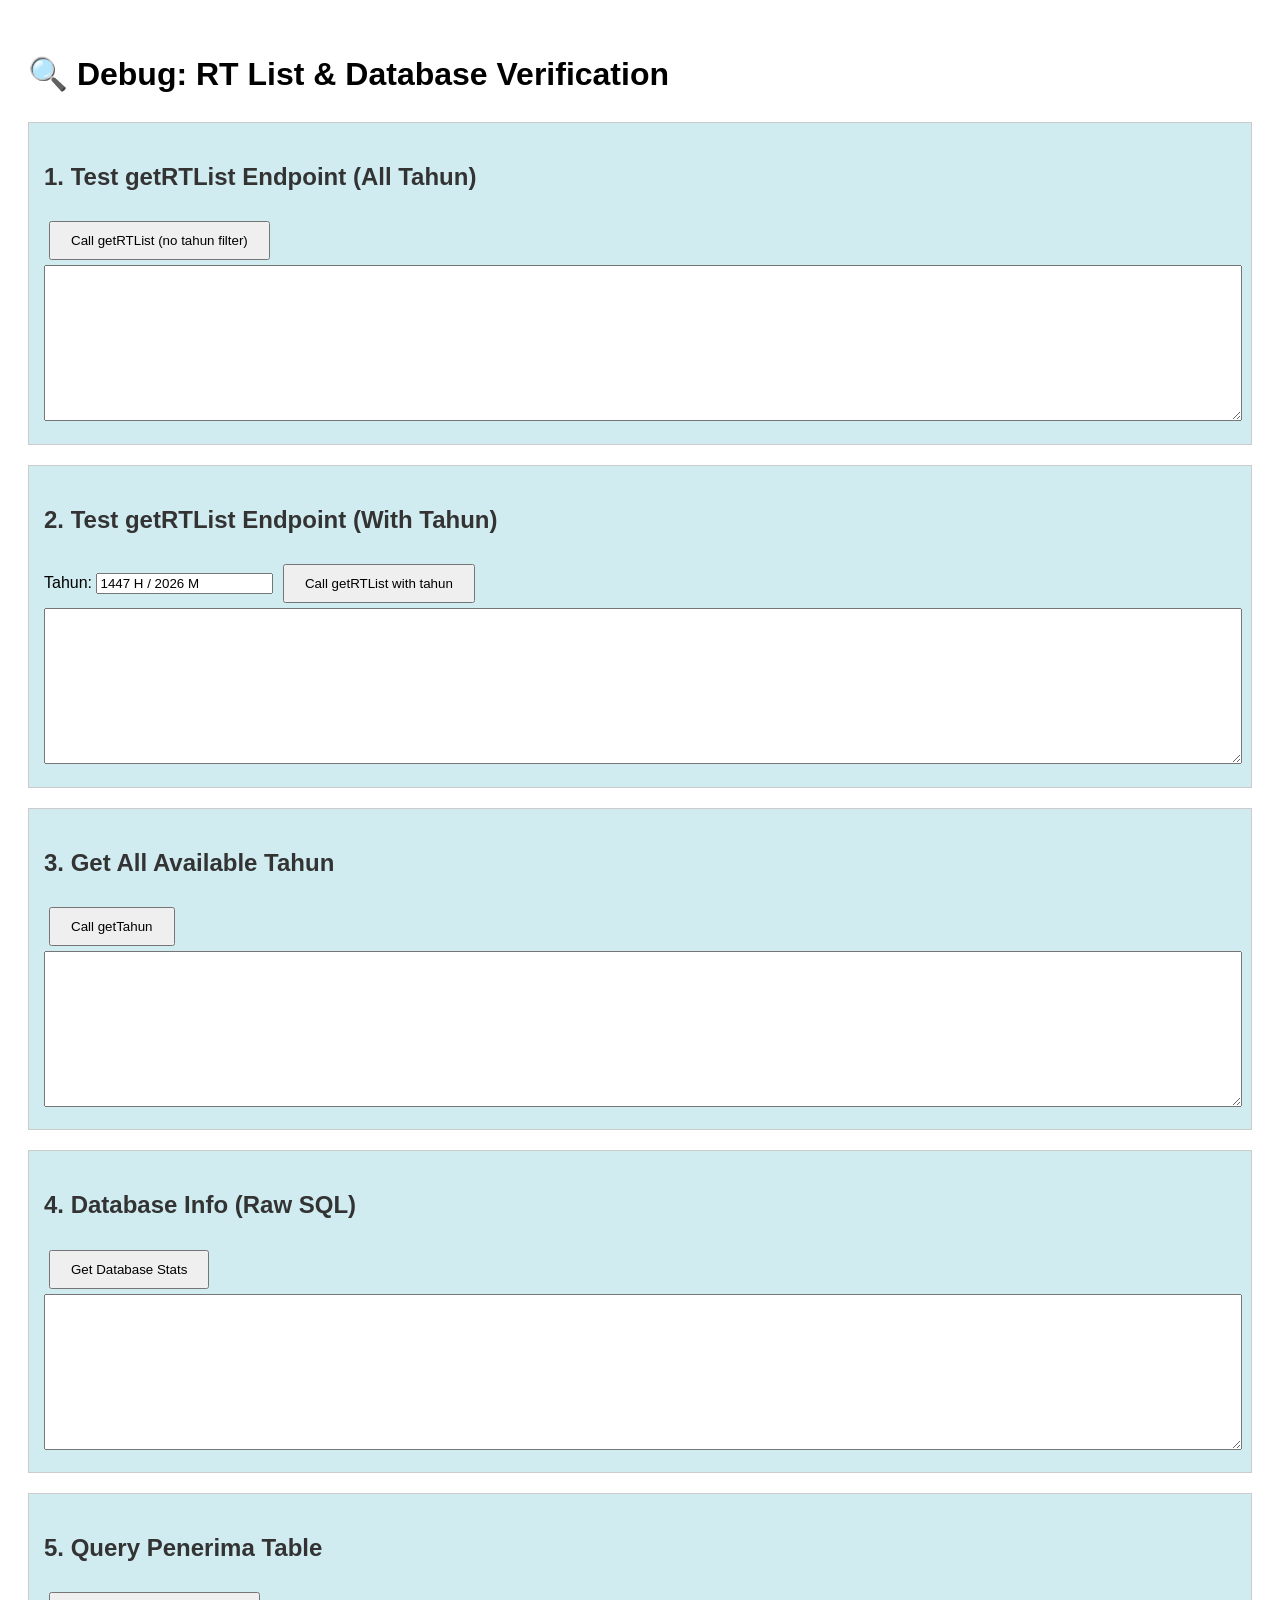
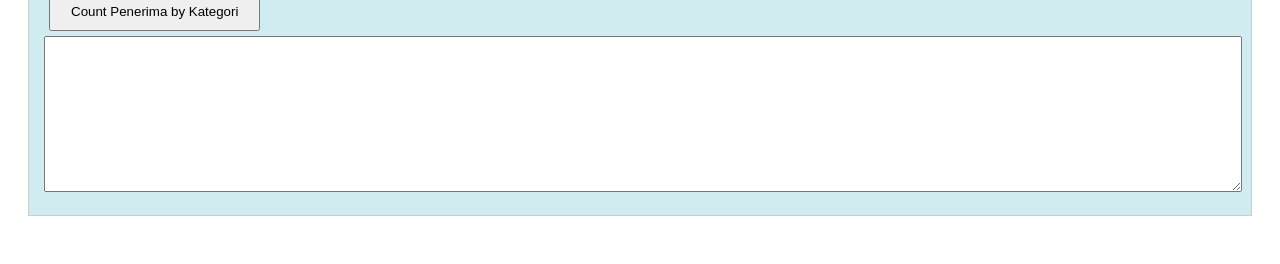
<file: OLD_BACKUP/debug_rt.html>
<!DOCTYPE html>
<html>
<head>
    <title>Debug RT List & Database</title>
    <style>
        body { font-family: Arial; padding: 20px; line-height: 1.6; }
        section { margin: 20px 0; border: 1px solid #ccc; padding: 15px; }
        textarea { width: 100%; height: 150px; font-size: 12px; }
        button { padding: 10px 20px; margin: 5px; cursor: pointer; }
        h2 { color: #333; }
        .success { background: #d4edda; }
        .error { background: #f8d7da; }
        .info { background: #d1ecf1; }
        pre { background: #f5f5f5; padding: 10px; overflow-x: auto; }
    </style>
</head>
<body>
    <h1>🔍 Debug: RT List & Database Verification</h1>
    
    <section class="info">
        <h2>1. Test getRTList Endpoint (All Tahun)</h2>
        <button onclick="testGetRTList()">Call getRTList (no tahun filter)</button>
        <textarea id="output1" readonly></textarea>
    </section>

    <section class="info">
        <h2>2. Test getRTList Endpoint (With Tahun)</h2>
        <label>Tahun: <input type="text" id="tahunInput" placeholder="1447 H / 2026 M"></label>
        <button onclick="testGetRTListWithTahun()">Call getRTList with tahun</button>
        <textarea id="output2" readonly></textarea>
    </section>

    <section class="info">
        <h2>3. Get All Available Tahun</h2>
        <button onclick="testGetTahun()">Call getTahun</button>
        <textarea id="output3" readonly></textarea>
    </section>

    <section class="info">
        <h2>4. Database Info (Raw SQL)</h2>
        <button onclick="testDatabaseInfo()">Get Database Stats</button>
        <textarea id="output4" readonly></textarea>
    </section>

    <section class="info">
        <h2>5. Query Penerima Table</h2>
        <button onclick="testPenerimaCount()">Count Penerima by Kategori</button>
        <textarea id="output5" readonly></textarea>
    </section>

    <script>
        const apiUrl = 'api.php';

        function log(id, message) {
            const textarea = document.getElementById(id);
            textarea.value += message + '\n';
            textarea.scrollTop = textarea.scrollHeight;
        }

        function clear(id) {
            document.getElementById(id).value = '';
        }

        async function testGetRTList() {
            clear('output1');
            log('output1', '⏳ Fetching...');
            try {
                const response = await fetch(`${apiUrl}?action=getRTList`);
                log('output1', `Response Status: ${response.status}`);
                const result = await response.json();
                log('output1', `Success: ${result.success}`);
                log('output1', `Data: ${JSON.stringify(result.data, null, 2)}`);
                if (result.data.length === 0) {
                    log('output1', '⚠️ WARNING: No RT data returned!');
                } else {
                    log('output1', `✅ Total RT found: ${result.data.length}`);
                }
            } catch (error) {
                log('output1', `❌ Error: ${error.message}`);
            }
        }

        async function testGetRTListWithTahun() {
            clear('output2');
            const tahun = document.getElementById('tahunInput').value;
            if (!tahun) {
                log('output2', '❌ Please enter tahun first');
                return;
            }
            log('output2', `⏳ Fetching with tahun: ${tahun}`);
            try {
                const response = await fetch(`${apiUrl}?action=getRTList&tahun=${encodeURIComponent(tahun)}`);
                log('output2', `Response Status: ${response.status}`);
                const result = await response.json();
                log('output2', `Success: ${result.success}`);
                log('output2', `Data: ${JSON.stringify(result.data, null, 2)}`);
                if (result.data.length === 0) {
                    log('output2', '⚠️ WARNING: No RT data for this tahun!');
                } else {
                    log('output2', `✅ Total RT found: ${result.data.length}`);
                }
            } catch (error) {
                log('output2', `❌ Error: ${error.message}`);
            }
        }

        async function testGetTahun() {
            clear('output3');
            log('output3', '⏳ Fetching...');
            try {
                const response = await fetch(`${apiUrl}?action=getTahun`);
                log('output3', `Response Status: ${response.status}`);
                const result = await response.json();
                log('output3', `Success: ${result.success}`);
                log('output3', `Data: ${JSON.stringify(result.data, null, 2)}`);
                if (result.data.length === 0) {
                    log('output3', '❌ No tahun data found!');
                } else {
                    log('output3', `✅ Total tahun found: ${result.data.length}`);
                }
            } catch (error) {
                log('output3', `❌ Error: ${error.message}`);
            }
        }

        async function testDatabaseInfo() {
            clear('output4');
            log('output4', '⏳ Fetching database info...');
            try {
                const response = await fetch(`${apiUrl}?action=debugDatabaseInfo`);
                log('output4', `Response Status: ${response.status}`);
                const result = await response.json();
                log('output4', JSON.stringify(result, null, 2));
            } catch (error) {
                log('output4', `❌ Error: ${error.message}`);
                log('output4', 'Note: This endpoint might not exist yet');
            }
        }

        async function testPenerimaCount() {
            clear('output5');
            log('output5', '⏳ Fetching penerima count...');
            try {
                const response = await fetch(`${apiUrl}?action=debugPenerimaCount`);
                log('output5', `Response Status: ${response.status}`);
                const result = await response.json();
                log('output5', JSON.stringify(result, null, 2));
            } catch (error) {
                log('output5', `❌ Error: ${error.message}`);
                log('output5', 'Note: This endpoint might not exist yet');
            }
        }

        // Auto-fill tahun with example
        document.getElementById('tahunInput').value = '1447 H / 2026 M';
    </script>
</body>
</html>
</file>
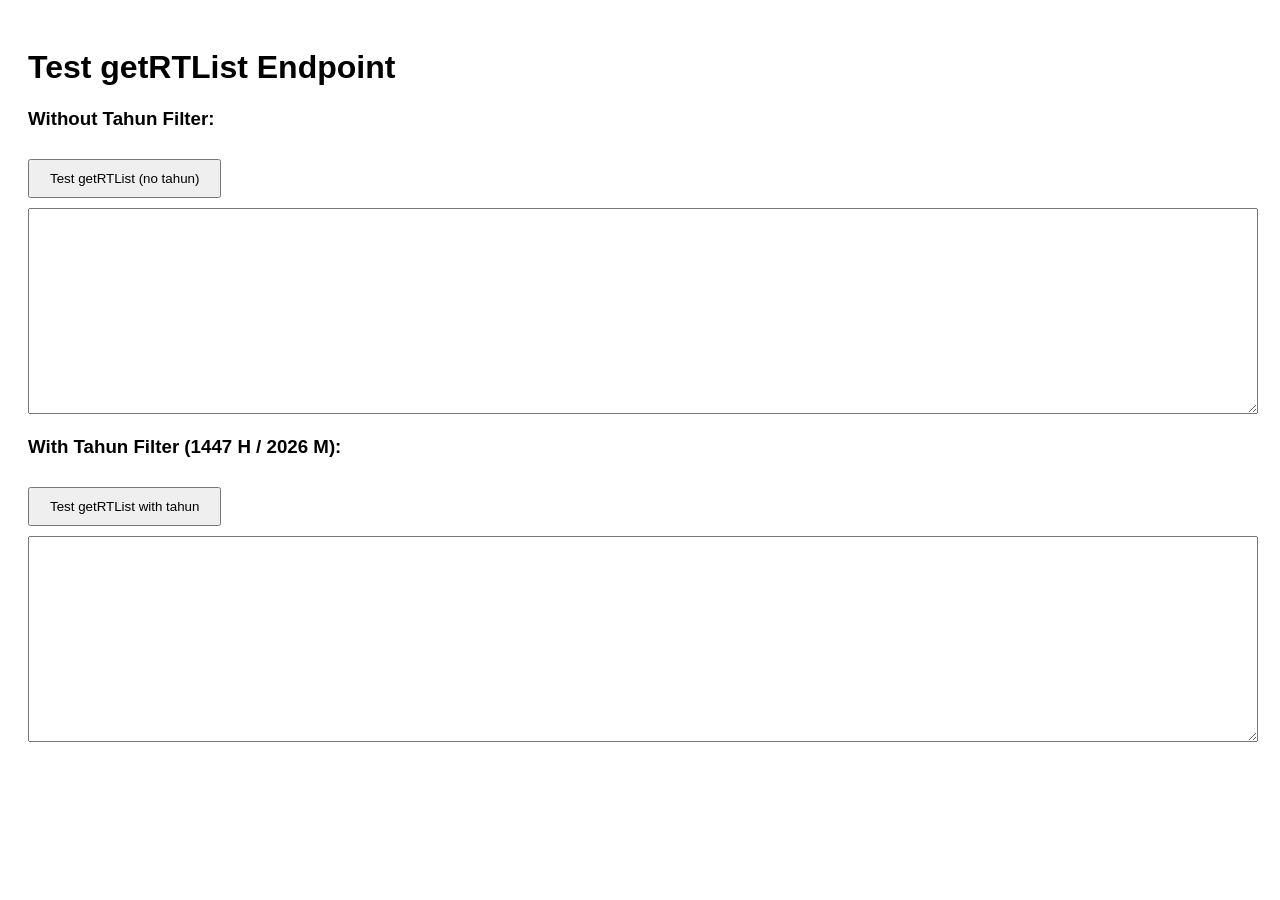
<file: OLD_BACKUP/test_endpoint.html>
<!DOCTYPE html>
<html>
<head>
    <title>Test getRTList Endpoint</title>
    <style>
        body { font-family: Arial; padding: 20px; }
        textarea { width: 100%; height: 200px; }
        button { padding: 10px 20px; margin: 10px 0; }
        .success { color: green; }
        .error { color: red; }
    </style>
</head>
<body>
    <h1>Test getRTList Endpoint</h1>
    
    <h3>Without Tahun Filter:</h3>
    <button onclick="testEndpoint('')">Test getRTList (no tahun)</button>
    <textarea id="output1" readonly></textarea>
    
    <h3>With Tahun Filter (1447 H / 2026 M):</h3>
    <button onclick="testEndpoint('1447 H / 2026 M')">Test getRTList with tahun</button>
    <textarea id="output2" readonly></textarea>

    <script>
        async function testEndpoint(tahun) {
            const url = tahun 
                ? `api.php?action=getRTList&tahun=${encodeURIComponent(tahun)}`
                : `api.php?action=getRTList`;
            
            console.log('Fetching:', url);
            
            try {
                const response = await fetch(url);
                console.log('Response status:', response.status);
                const result = await response.json();
                console.log('Response:', result);
                
                const outputId = tahun ? 'output2' : 'output1';
                document.getElementById(outputId).value = JSON.stringify(result, null, 2);
                
                if (result.success) {
                    document.getElementById(outputId).style.color = 'green';
                } else {
                    document.getElementById(outputId).style.color = 'red';
                }
            } catch (error) {
                console.error('Error:', error);
                const outputId = tahun ? 'output2' : 'output1';
                document.getElementById(outputId).value = 'Error: ' + error.message;
                document.getElementById(outputId).style.color = 'red';
            }
        }
    </script>
</body>
</html>
</file>
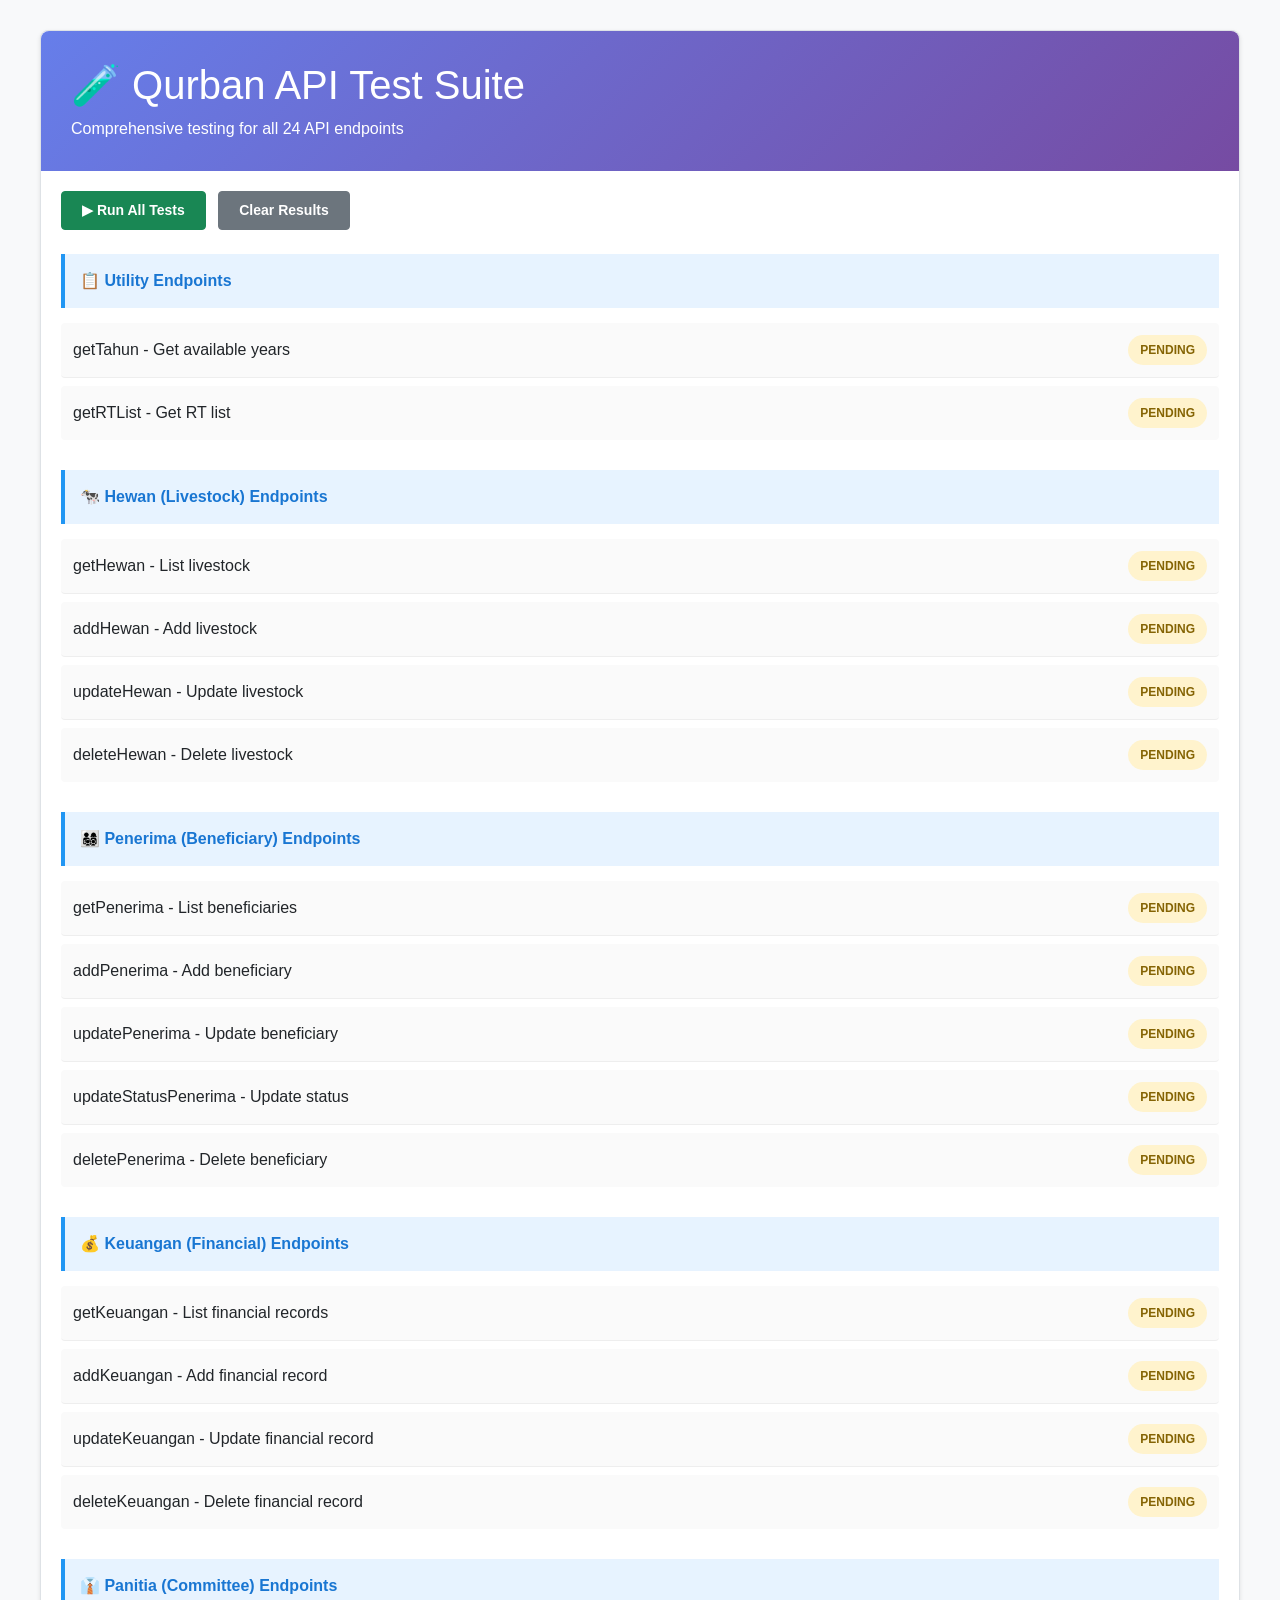
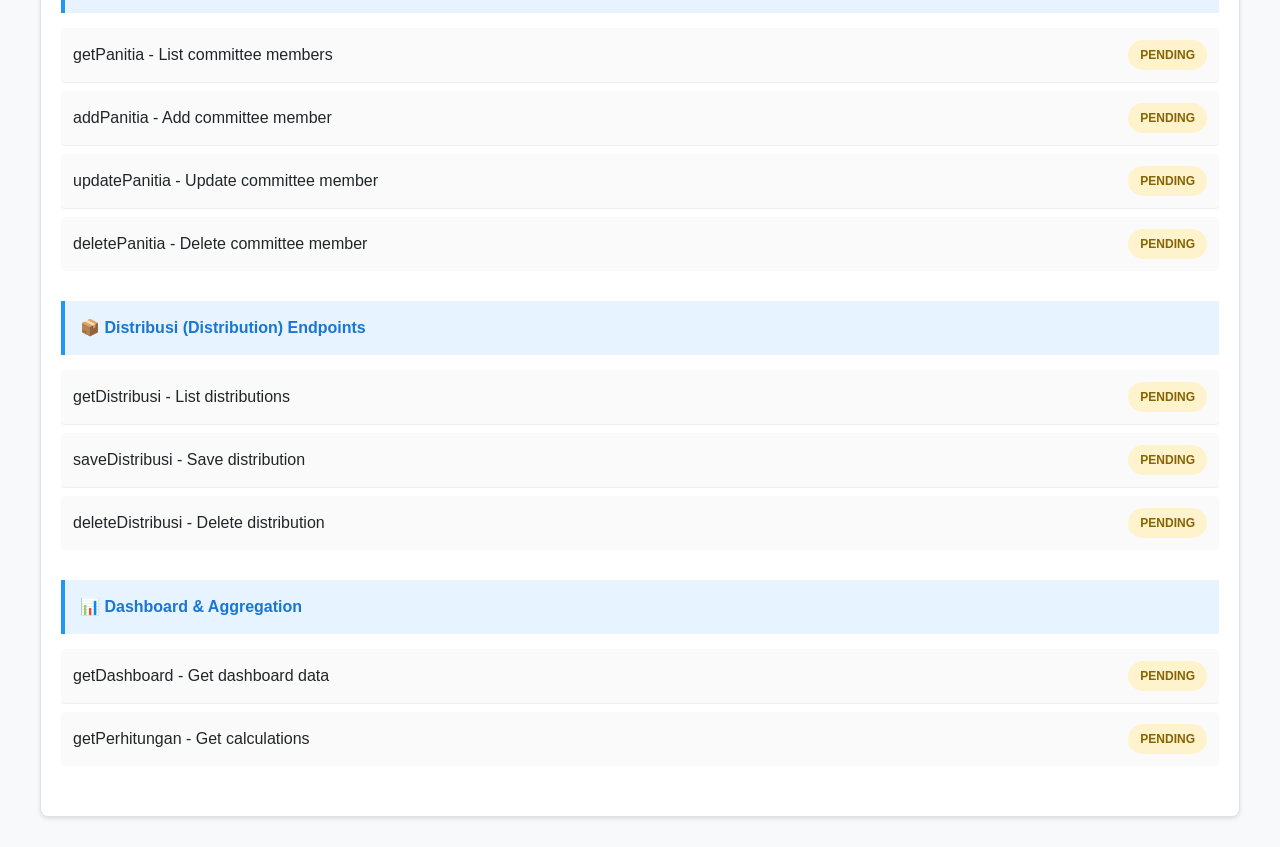
<file: public/debug/api-test.html>
<!DOCTYPE html>
<html lang="id">
<head>
    <meta charset="UTF-8">
    <meta name="viewport" content="width=device-width, initial-scale=1.0">
    <title>Qurban API Test Suite</title>
    <link href="https://cdn.jsdelivr.net/npm/bootstrap@5.3.0/dist/css/bootstrap.min.css" rel="stylesheet">
    <style>
        body {
            background-color: #f8f9fa;
            font-family: 'Segoe UI', Tahoma, Geneva, Verdana, sans-serif;
        }
        .test-container {
            max-width: 1200px;
            margin: 30px auto;
        }
        .test-card {
            border: 1px solid #dee2e6;
            border-radius: 8px;
            margin-bottom: 20px;
            background: white;
            box-shadow: 0 2px 4px rgba(0,0,0,0.1);
        }
        .test-header {
            background: linear-gradient(135deg, #667eea 0%, #764ba2 100%);
            color: white;
            padding: 30px;
            border-radius: 8px 8px 0 0;
            margin-bottom: 0;
        }
        .test-body {
            padding: 20px;
        }
        .endpoint-group {
            margin-bottom: 30px;
        }
        .group-title {
            background-color: #e7f3ff;
            border-left: 4px solid #2196F3;
            padding: 15px;
            margin: 20px 0 15px 0;
            font-weight: 600;
            color: #1976d2;
        }
        .test-item {
            display: flex;
            justify-content: space-between;
            align-items: center;
            padding: 12px;
            border-bottom: 1px solid #eee;
            background: #fafafa;
            margin-bottom: 8px;
            border-radius: 4px;
        }
        .test-item:last-child {
            border-bottom: none;
            margin-bottom: 0;
        }
        .test-name {
            font-weight: 500;
            flex: 1;
        }
        .test-status {
            font-size: 12px;
            font-weight: 600;
            padding: 6px 12px;
            border-radius: 20px;
            text-transform: uppercase;
        }
        .status-pending {
            background: #fff3cd;
            color: #856404;
        }
        .status-passed {
            background: #d4edda;
            color: #155724;
        }
        .status-failed {
            background: #f8d7da;
            color: #721c24;
        }
        .test-output {
            background: #f5f5f5;
            border: 1px solid #ddd;
            border-radius: 4px;
            padding: 15px;
            margin-top: 15px;
            max-height: 400px;
            overflow-y: auto;
            font-family: 'Courier New', monospace;
            font-size: 12px;
            color: #333;
        }
        .btn-test {
            padding: 8px 20px;
            font-size: 14px;
            font-weight: 600;
            border-radius: 4px;
            transition: all 0.3s ease;
        }
        .results-summary {
            display: grid;
            grid-template-columns: repeat(3, 1fr);
            gap: 15px;
            margin: 20px 0;
        }
        .summary-card {
            background: white;
            padding: 20px;
            border-radius: 8px;
            text-align: center;
            box-shadow: 0 2px 4px rgba(0,0,0,0.1);
        }
        .summary-value {
            font-size: 32px;
            font-weight: bold;
            color: #333;
        }
        .summary-label {
            color: #666;
            font-size: 14px;
            margin-top: 5px;
        }
        .loading {
            display: inline-block;
            width: 20px;
            height: 20px;
            border: 3px solid #f3f3f3;
            border-top: 3px solid #3498db;
            border-radius: 50%;
            animation: spin 1s linear infinite;
        }
        @keyframes spin {
            0% { transform: rotate(0deg); }
            100% { transform: rotate(360deg); }
        }
    </style>
</head>
<body>
    <div class="test-container">
        <div class="test-card">
            <div class="test-header">
                <h1>🧪 Qurban API Test Suite</h1>
                <p class="mb-0">Comprehensive testing for all 24 API endpoints</p>
            </div>
            <div class="test-body">
                <div class="mb-4">
                    <button id="runAllTests" class="btn btn-success btn-test">
                        <span id="runBtnText">▶ Run All Tests</span>
                        <span id="runBtnLoading" class="loading d-none"></span>
                    </button>
                    <button id="clearResults" class="btn btn-secondary btn-test ms-2">Clear Results</button>
                </div>

                <div class="results-summary d-none" id="resultsSummary">
                    <div class="summary-card">
                        <div class="summary-value" id="passedCount">0</div>
                        <div class="summary-label">Passed</div>
                    </div>
                    <div class="summary-card">
                        <div class="summary-value" id="failedCount">0</div>
                        <div class="summary-label">Failed</div>
                    </div>
                    <div class="summary-card">
                        <div class="summary-value" id="successRate">0%</div>
                        <div class="summary-label">Success Rate</div>
                    </div>
                </div>

                <!-- UTILITY ENDPOINTS -->
                <div class="endpoint-group">
                    <div class="group-title">📋 Utility Endpoints</div>
                    <div class="test-item">
                        <span class="test-name">getTahun - Get available years</span>
                        <span class="test-status status-pending" data-test="getTahun">Pending</span>
                    </div>
                    <div class="test-item">
                        <span class="test-name">getRTList - Get RT list</span>
                        <span class="test-status status-pending" data-test="getRTList">Pending</span>
                    </div>
                </div>

                <!-- HEWAN ENDPOINTS -->
                <div class="endpoint-group">
                    <div class="group-title">🐄 Hewan (Livestock) Endpoints</div>
                    <div class="test-item">
                        <span class="test-name">getHewan - List livestock</span>
                        <span class="test-status status-pending" data-test="getHewan">Pending</span>
                    </div>
                    <div class="test-item">
                        <span class="test-name">addHewan - Add livestock</span>
                        <span class="test-status status-pending" data-test="addHewan">Pending</span>
                    </div>
                    <div class="test-item">
                        <span class="test-name">updateHewan - Update livestock</span>
                        <span class="test-status status-pending" data-test="updateHewan">Pending</span>
                    </div>
                    <div class="test-item">
                        <span class="test-name">deleteHewan - Delete livestock</span>
                        <span class="test-status status-pending" data-test="deleteHewan">Pending</span>
                    </div>
                </div>

                <!-- PENERIMA ENDPOINTS -->
                <div class="endpoint-group">
                    <div class="group-title">👨‍👩‍👧‍👦 Penerima (Beneficiary) Endpoints</div>
                    <div class="test-item">
                        <span class="test-name">getPenerima - List beneficiaries</span>
                        <span class="test-status status-pending" data-test="getPenerima">Pending</span>
                    </div>
                    <div class="test-item">
                        <span class="test-name">addPenerima - Add beneficiary</span>
                        <span class="test-status status-pending" data-test="addPenerima">Pending</span>
                    </div>
                    <div class="test-item">
                        <span class="test-name">updatePenerima - Update beneficiary</span>
                        <span class="test-status status-pending" data-test="updatePenerima">Pending</span>
                    </div>
                    <div class="test-item">
                        <span class="test-name">updateStatusPenerima - Update status</span>
                        <span class="test-status status-pending" data-test="updateStatusPenerima">Pending</span>
                    </div>
                    <div class="test-item">
                        <span class="test-name">deletePenerima - Delete beneficiary</span>
                        <span class="test-status status-pending" data-test="deletePenerima">Pending</span>
                    </div>
                </div>

                <!-- KEUANGAN ENDPOINTS -->
                <div class="endpoint-group">
                    <div class="group-title">💰 Keuangan (Financial) Endpoints</div>
                    <div class="test-item">
                        <span class="test-name">getKeuangan - List financial records</span>
                        <span class="test-status status-pending" data-test="getKeuangan">Pending</span>
                    </div>
                    <div class="test-item">
                        <span class="test-name">addKeuangan - Add financial record</span>
                        <span class="test-status status-pending" data-test="addKeuangan">Pending</span>
                    </div>
                    <div class="test-item">
                        <span class="test-name">updateKeuangan - Update financial record</span>
                        <span class="test-status status-pending" data-test="updateKeuangan">Pending</span>
                    </div>
                    <div class="test-item">
                        <span class="test-name">deleteKeuangan - Delete financial record</span>
                        <span class="test-status status-pending" data-test="deleteKeuangan">Pending</span>
                    </div>
                </div>

                <!-- PANITIA ENDPOINTS -->
                <div class="endpoint-group">
                    <div class="group-title">👔 Panitia (Committee) Endpoints</div>
                    <div class="test-item">
                        <span class="test-name">getPanitia - List committee members</span>
                        <span class="test-status status-pending" data-test="getPanitia">Pending</span>
                    </div>
                    <div class="test-item">
                        <span class="test-name">addPanitia - Add committee member</span>
                        <span class="test-status status-pending" data-test="addPanitia">Pending</span>
                    </div>
                    <div class="test-item">
                        <span class="test-name">updatePanitia - Update committee member</span>
                        <span class="test-status status-pending" data-test="updatePanitia">Pending</span>
                    </div>
                    <div class="test-item">
                        <span class="test-name">deletePanitia - Delete committee member</span>
                        <span class="test-status status-pending" data-test="deletePanitia">Pending</span>
                    </div>
                </div>

                <!-- DISTRIBUSI ENDPOINTS -->
                <div class="endpoint-group">
                    <div class="group-title">📦 Distribusi (Distribution) Endpoints</div>
                    <div class="test-item">
                        <span class="test-name">getDistribusi - List distributions</span>
                        <span class="test-status status-pending" data-test="getDistribusi">Pending</span>
                    </div>
                    <div class="test-item">
                        <span class="test-name">saveDistribusi - Save distribution</span>
                        <span class="test-status status-pending" data-test="saveDistribusi">Pending</span>
                    </div>
                    <div class="test-item">
                        <span class="test-name">deleteDistribusi - Delete distribution</span>
                        <span class="test-status status-pending" data-test="deleteDistribusi">Pending</span>
                    </div>
                </div>

                <!-- DASHBOARD ENDPOINTS -->
                <div class="endpoint-group">
                    <div class="group-title">📊 Dashboard & Aggregation</div>
                    <div class="test-item">
                        <span class="test-name">getDashboard - Get dashboard data</span>
                        <span class="test-status status-pending" data-test="getDashboard">Pending</span>
                    </div>
                    <div class="test-item">
                        <span class="test-name">getPerhitungan - Get calculations</span>
                        <span class="test-status status-pending" data-test="getPerhitungan">Pending</span>
                    </div>
                </div>

                <div class="test-output d-none" id="testOutput">
                    <div id="outputContent"></div>
                </div>
            </div>
        </div>
    </div>

    <script src="https://cdn.jsdelivr.net/npm/bootstrap@5.3.0/dist/js/bootstrap.bundle.min.js"></script>
    <script>
        const API_BASE = '../api/index.php';
        const TEST_TAHUN = '1447 H / 2026 M';
        let testResults = {};
        let createdIds = {};

        document.getElementById('runAllTests').addEventListener('click', runAllTests);
        document.getElementById('clearResults').addEventListener('click', clearResults);

        async function runAllTests() {
            const btn = document.getElementById('runAllTests');
            const btnText = document.getElementById('runBtnText');
            const btnLoading = document.getElementById('runBtnLoading');
            
            btn.disabled = true;
            btnText.classList.add('d-none');
            btnLoading.classList.remove('d-none');

            testResults = {};
            createdIds = {};

            // Run tests in sequence
            await testUtilityEndpoints();
            await testHewanEndpoints();
            await testPenerimaEndpoints();
            await testKeuanganEndpoints();
            await testPanitiaEndpoints();
            await testDistribusiEndpoints();
            await testDashboardEndpoints();

            // Show results
            displayResults();

            btn.disabled = false;
            btnText.classList.remove('d-none');
            btnLoading.classList.add('d-none');
        }

        async function callApi(action, method = 'GET', data = null) {
            try {
                const url = `${API_BASE}?action=${encodeURIComponent(action)}`;
                const options = {
                    method,
                    headers: { 'Content-Type': 'application/json' }
                };

                if (method !== 'GET' && data) {
                    options.body = JSON.stringify(data);
                }

                const response = await fetch(url, options);
                const result = await response.json();
                
                return {
                    success: result.success,
                    data: result.data,
                    status: response.status,
                    message: result.message
                };
            } catch (error) {
                return {
                    success: false,
                    error: error.message,
                    status: 0
                };
            }
        }

        function updateStatus(action, success) {
            const statusEl = document.querySelector(`[data-test="${action}"]`);
            if (statusEl) {
                statusEl.className = success ? 'test-status status-passed' : 'test-status status-failed';
                statusEl.textContent = success ? '✅ Passed' : '❌ Failed';
            }
            testResults[action] = success;
        }

        async function testUtilityEndpoints() {
            // getTahun
            let result = await callApi('getTahun');
            updateStatus('getTahun', result.success);

            // getRTList
            result = await callApi('getRTList', 'GET', { tahun: TEST_TAHUN });
            updateStatus('getRTList', result.success);
        }

        async function testHewanEndpoints() {
            const data = {
                tahun: TEST_TAHUN,
                jenis: 'Sapi',
                pemilik: 'Budi Santoso, Ahmad Wijaya',
                rt: '01',
                kotor: 400,
                daging: 320,
                permintaan: 'Test',
                keterangan: 'Test hewan'
            };

            // Add
            let result = await callApi('addHewan', 'POST', data);
            updateStatus('addHewan', result.success);
            if (result.success && result.data?.id) {
                createdIds.hewan = result.data.id;
            }

            // Get
            result = await callApi('getHewan', 'GET', { tahun: TEST_TAHUN, page: 1, limit: 50 });
            updateStatus('getHewan', result.success);

            // Update
            if (createdIds.hewan) {
                data.id = createdIds.hewan;
                result = await callApi('updateHewan', 'POST', data);
                updateStatus('updateHewan', result.success);
            }

            // Delete
            if (createdIds.hewan) {
                result = await callApi('deleteHewan', 'POST', { id: createdIds.hewan });
                updateStatus('deleteHewan', result.success);
            }
        }

        async function testPenerimaEndpoints() {
            const data = {
                tahun: TEST_TAHUN,
                nama: 'Test Penerima',
                kategori: 'Anak Yatim',
                rt: '01',
                status: 'Belum Diambil',
                permintaan: 'Test'
            };

            // Add
            let result = await callApi('addPenerima', 'POST', data);
            updateStatus('addPenerima', result.success);
            if (result.success && result.data?.id) {
                createdIds.penerima = result.data.id;
            }

            // Get
            result = await callApi('getPenerima', 'GET', { tahun: TEST_TAHUN, page: 1, limit: 50 });
            updateStatus('getPenerima', result.success);

            // Update
            if (createdIds.penerima) {
                data.id = createdIds.penerima;
                result = await callApi('updatePenerima', 'POST', data);
                updateStatus('updatePenerima', result.success);
            }

            // Update Status
            if (createdIds.penerima) {
                result = await callApi('updateStatusPenerima', 'POST', { id: createdIds.penerima, status: 'Sudah Diambil' });
                updateStatus('updateStatusPenerima', result.success);
            }

            // Delete
            if (createdIds.penerima) {
                result = await callApi('deletePenerima', 'POST', { id: createdIds.penerima });
                updateStatus('deletePenerima', result.success);
            }
        }

        async function testKeuanganEndpoints() {
            const data = {
                tahun: TEST_TAHUN,
                tanggal: new Date().toISOString().split('T')[0],
                jenis: 'Pemasukan',
                ekor: 1,
                harga: 5000000,
                nominal: 5000000,
                keterangan: 'Test'
            };

            // Add
            let result = await callApi('addKeuangan', 'POST', data);
            updateStatus('addKeuangan', result.success);
            if (result.success && result.data?.id) {
                createdIds.keuangan = result.data.id;
            }

            // Get
            result = await callApi('getKeuangan', 'GET', { tahun: TEST_TAHUN, page: 1, limit: 50 });
            updateStatus('getKeuangan', result.success);

            // Update
            if (createdIds.keuangan) {
                data.id = createdIds.keuangan;
                result = await callApi('updateKeuangan', 'POST', data);
                updateStatus('updateKeuangan', result.success);
            }

            // Delete
            if (createdIds.keuangan) {
                result = await callApi('deleteKeuangan', 'POST', { id: createdIds.keuangan });
                updateStatus('deleteKeuangan', result.success);
            }
        }

        async function testPanitiaEndpoints() {
            const data = {
                tahun: TEST_TAHUN,
                nama: 'Test Panitia',
                peran: 'Ketua',
                kontak: '08123456789'
            };

            // Add
            let result = await callApi('addPanitia', 'POST', data);
            updateStatus('addPanitia', result.success);
            if (result.success && result.data?.id) {
                createdIds.panitia = result.data.id;
            }

            // Get
            result = await callApi('getPanitia', 'GET', { tahun: TEST_TAHUN, page: 1, limit: 50 });
            updateStatus('getPanitia', result.success);

            // Update
            if (createdIds.panitia) {
                data.id = createdIds.panitia;
                result = await callApi('updatePanitia', 'POST', data);
                updateStatus('updatePanitia', result.success);
            }

            // Delete
            if (createdIds.panitia) {
                result = await callApi('deletePanitia', 'POST', { id: createdIds.panitia });
                updateStatus('deletePanitia', result.success);
            }
        }

        async function testDistribusiEndpoints() {
            const data = {
                tahun: TEST_TAHUN,
                kategori: 'Sahibul Qurban',
                sumber: 'Sapi',
                label: 'Test',
                rt: '01',
                berat_per_bungkus: 5,
                jumlah_bungkus: 10,
                total_berat: 50
            };

            // Add
            let result = await callApi('saveDistribusi', 'POST', data);
            updateStatus('saveDistribusi', result.success);
            if (result.success && result.data?.id) {
                createdIds.distribusi = result.data.id;
            }

            // Get
            result = await callApi('getDistribusi', 'GET', { tahun: TEST_TAHUN, page: 1, limit: 50 });
            updateStatus('getDistribusi', result.success);

            // Delete
            if (createdIds.distribusi) {
                result = await callApi('deleteDistribusi', 'POST', { id: createdIds.distribusi });
                updateStatus('deleteDistribusi', result.success);
            }
        }

        async function testDashboardEndpoints() {
            // getDashboard
            let result = await callApi('getDashboard', 'GET', { tahun: TEST_TAHUN });
            updateStatus('getDashboard', result.success);

            // getPerhitungan
            result = await callApi('getPerhitungan', 'GET', { tahun: TEST_TAHUN });
            updateStatus('getPerhitungan', result.success);
        }

        function displayResults() {
            const passed = Object.values(testResults).filter(r => r).length;
            const failed = Object.values(testResults).filter(r => !r).length;
            const total = passed + failed;
            const rate = total > 0 ? Math.round((passed / total) * 100) : 0;

            document.getElementById('passedCount').textContent = passed;
            document.getElementById('failedCount').textContent = failed;
            document.getElementById('successRate').textContent = rate + '%';
            document.getElementById('resultsSummary').style.display = 'grid';
        }

        function clearResults() {
            document.querySelectorAll('.test-status').forEach(el => {
                el.className = 'test-status status-pending';
                el.textContent = 'Pending';
            });
            document.getElementById('resultsSummary').style.display = 'none';
            testResults = {};
        }
    </script>
</body>
</html>
</file>
